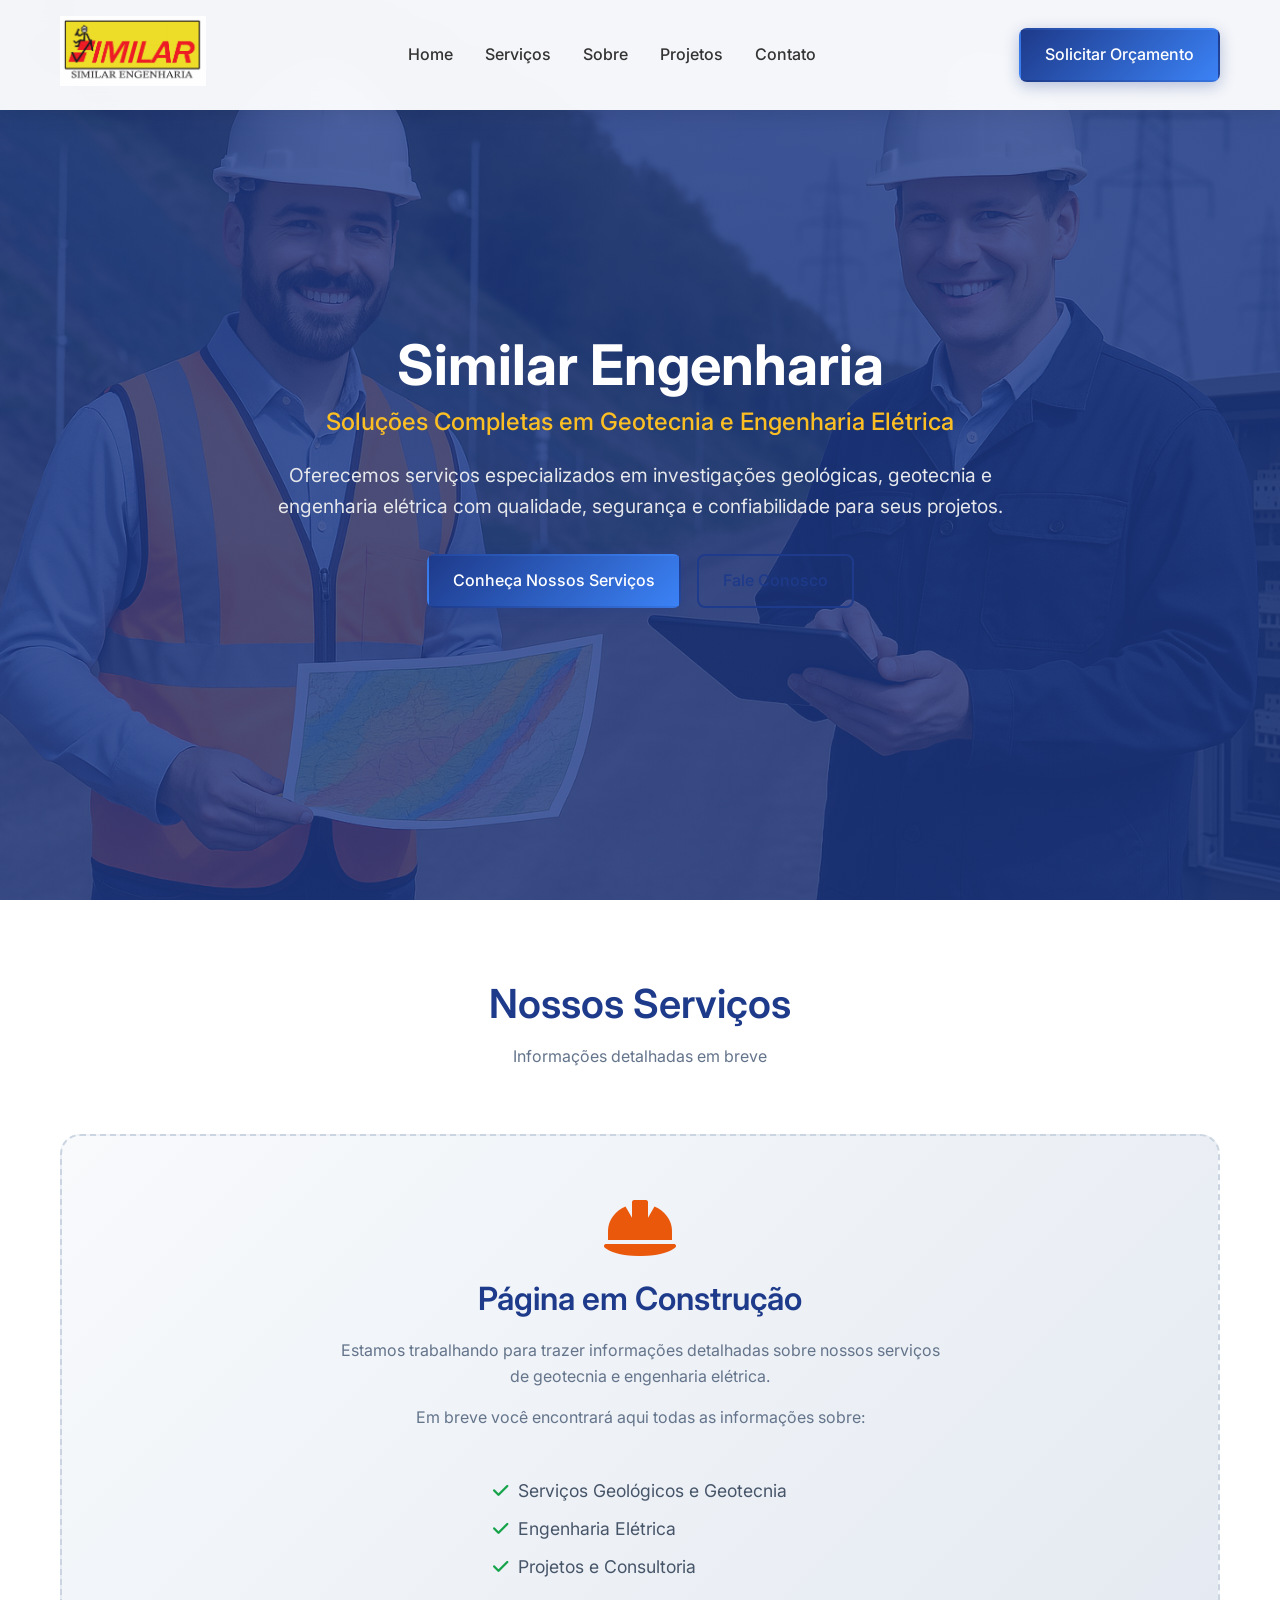
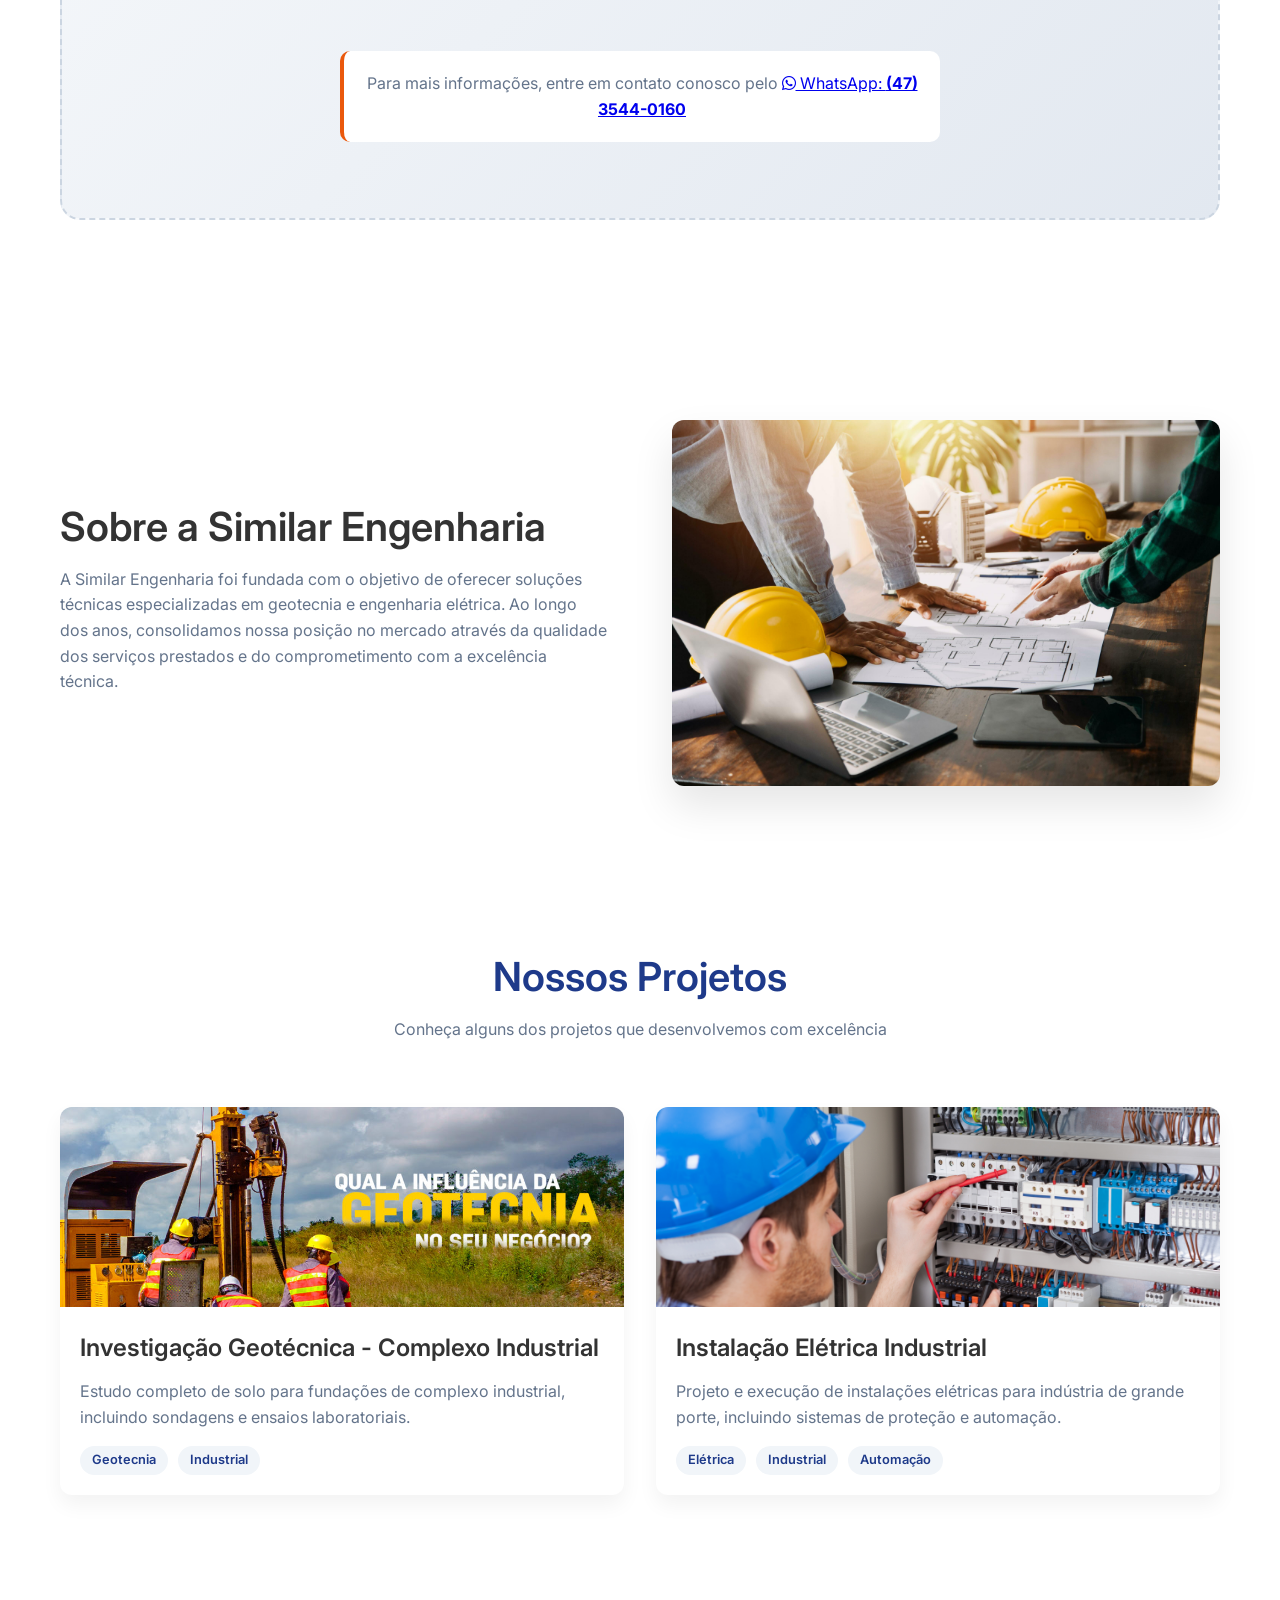
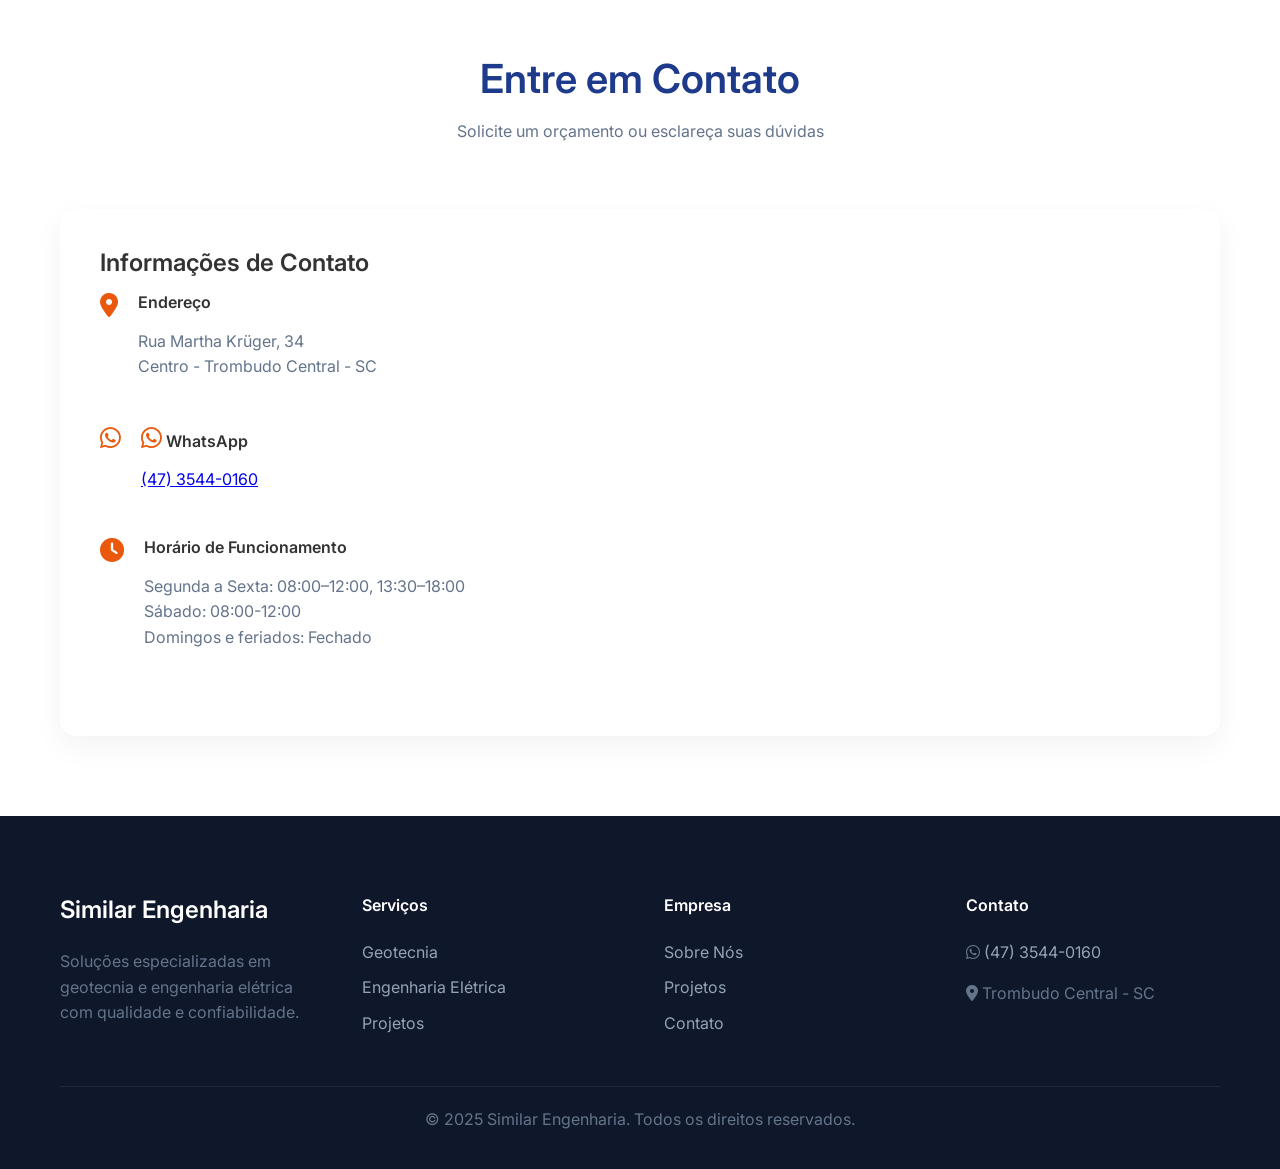
<file: index.html>
<!DOCTYPE html>
<html lang="pt-BR">
<head>
    <meta charset="UTF-8">
    <script src="https://identity.netlify.com/v1/netlify-identity-widget.js"></script>
    <meta name="viewport" content="width=device-width, initial-scale=1.0">
    <title>Similar Engenharia - Geotecnia e Engenharia Elétrica</title>
    <link rel="stylesheet" href="css/style.css">
    <link href="https://fonts.googleapis.com/css2?family=Inter:wght@300;400;500;600;700&display=swap" rel="stylesheet">
    <link rel="stylesheet" href="https://cdnjs.cloudflare.com/ajax/libs/font-awesome/6.0.0/css/all.min.css">
    <!-- PWA Manifest -->
    <link rel="manifest" href="/manifest.json">
    <meta name="theme-color" content="#1e3a8a">
</head>
<body>
    <!-- Header -->
    <header class="header">
        <nav class="navbar">
            <div class="nav-container">
                <div class="nav-logo">
                    <img src="assets/images/logo-similar.png" alt="Similar Engenharia" class="logo-img">
                </div>
                <ul class="nav-menu">
                    <li class="nav-item">
                        <a href="#home" class="nav-link">Home</a>
                    </li>
                    <li class="nav-item">
                        <a href="#servicos" class="nav-link">Serviços</a>
                    </li>
                    <li class="nav-item">
                        <a href="#sobre" class="nav-link">Sobre</a>
                    </li>
                    <li class="nav-item">
                        <a href="#projetos" class="nav-link">Projetos</a>
                    </li>
                    <li class="nav-item">
                        <a href="#contato" class="nav-link">Contato</a>
                    </li>
                </ul>
                <div class="nav-cta">
                    <a href="#contato" class="btn-primary">Solicitar Orçamento</a>
                </div>
                <div class="hamburger">
                    <span></span>
                    <span></span>
                    <span></span>
                </div>
            </div>
        </nav>
    </header>

    <!-- Hero Section -->
    <section id="home" class="hero">
        <div class="container">
            <div class="hero-content">
                <div class="hero-text">
                    <h1 class="hero-title">Similar Engenharia</h1>
                    <h2 class="hero-subtitle">Soluções Completas em Geotecnia e Engenharia Elétrica</h2>
                    <p class="hero-description">
                        Oferecemos serviços especializados em investigações geológicas, geotecnia e engenharia elétrica 
                        com qualidade, segurança e confiabilidade para seus projetos.
                    </p>
                    <div class="hero-buttons">
                        <a href="#servicos" class="btn-primary">Conheça Nossos Serviços</a>
                        <a href="#contato" class="btn-secondary">Fale Conosco</a>
                    </div>
                </div>
            </div>
        </div>
    </section>

    <!-- Serviços -->
    <section id="servicos" class="services">
        <div class="container">
            <div class="section-header">
                <h2>Nossos Serviços</h2>
                <p>Informações detalhadas em breve</p>
            </div>
            <div class="construction-notice">
                <div class="construction-content">
                    <i class="fas fa-hard-hat construction-icon"></i>
                    <h3>Página em Construção</h3>
                    <p>Estamos trabalhando para trazer informações detalhadas sobre nossos serviços de geotecnia e engenharia elétrica.</p>
                    <p>Em breve você encontrará aqui todas as informações sobre:</p>
                    <ul class="construction-list">
                        <li><i class="fas fa-check"></i> Serviços Geológicos e Geotecnia</li>
                        <li><i class="fas fa-check"></i> Engenharia Elétrica</li>
                        <li><i class="fas fa-check"></i> Projetos e Consultoria</li>
                    </ul>
                    <p class="construction-contact">Para mais informações, entre em contato conosco pelo <a href="https://wa.me/554735440160" target="_blank" class="whatsapp-link"><i class="fab fa-whatsapp"></i> WhatsApp: <strong>(47) 3544-0160</strong></a></p>
                </div>
            </div>
        </div>
    </section>

    <!-- Sobre -->
    <section id="sobre" class="about">
        <div class="container">
            <div class="about-content">
                <div class="about-text">
                    <h2>Sobre a Similar Engenharia</h2>
                    <p>A Similar Engenharia foi fundada com o objetivo de oferecer soluções técnicas especializadas em geotecnia e engenharia elétrica. Ao longo dos anos, consolidamos nossa posição no mercado através da qualidade dos serviços prestados e do comprometimento com a excelência técnica.</p>
                </div>
                <div class="about-image">
                    <img src="assets/images/reuniao-equipe.jpg" alt="Equipe Similar Engenharia">
                </div>
            </div>
        </div>
    </section>

    <!-- Projetos -->
    <section id="projetos" class="projects">
        <div class="container">
            <div class="section-header">
                <h2>Nossos Projetos</h2>
                <p>Conheça alguns dos projetos que desenvolvemos com excelência</p>
            </div>
            <div class="projects-grid">
                <div class="project-card">
                    <div class="project-image">
                        <img src="assets/images/geotecnia-reference.jpg" alt="Investigação Geotécnica">
                    </div>
                    <div class="project-content">
                        <h3>Investigação Geotécnica - Complexo Industrial</h3>
                        <p>Estudo completo de solo para fundações de complexo industrial, incluindo sondagens e ensaios laboratoriais.</p>
                        <div class="project-tags">
                            <span class="tag">Geotecnia</span>
                            <span class="tag">Industrial</span>
                        </div>
                    </div>
                </div>
                
                <div class="project-card">
                    <div class="project-image">
                        <img src="assets/images/engenharia-eletrica-reference.jpg" alt="Instalação Elétrica">
                    </div>
                    <div class="project-content">
                        <h3>Instalação Elétrica Industrial</h3>
                        <p>Projeto e execução de instalações elétricas para indústria de grande porte, incluindo sistemas de proteção e automação.</p>
                        <div class="project-tags">
                            <span class="tag">Elétrica</span>
                            <span class="tag">Industrial</span>
                            <span class="tag">Automação</span>
                        </div>
                    </div>
                </div>
            </div>
        </div>
    </section>

    <!-- Contato -->
    <section id="contato" class="contact">
        <div class="container">
            <div class="section-header">
                <h2>Entre em Contato</h2>
                <p>Solicite um orçamento ou esclareça suas dúvidas</p>
            </div>
            <div class="contact-content">
                <div class="contact-info">
                    <h3>Informações de Contato</h3>
                    <div class="contact-item">
                        <i class="fas fa-map-marker-alt"></i>
                        <div>
                            <h4>Endereço</h4>
                            <p>Rua Martha Krüger, 34<br>Centro - Trombudo Central - SC</p>
                        </div>
                    </div>
                    <div class="contact-item">
                        <i class="fab fa-whatsapp"></i>
                        <div>
                            <h4><i class="fab fa-whatsapp"></i> WhatsApp</h4>
                            <p><a href="https://wa.me/554735440160" target="_blank" class="whatsapp-link">(47) 3544-0160</a></p>
                        </div>
                    </div>
                    <div class="contact-item">
                        <i class="fas fa-clock"></i>
                        <div>
                            <h4>Horário de Funcionamento</h4>
                            <p>Segunda a Sexta: 08:00–12:00, 13:30–18:00<br>
                            Sábado: 08:00-12:00<br>
                            Domingos e feriados: Fechado</p>
                        </div>
                </div>
            </div>
        </div>
    </section>

    <!-- Footer -->
    <footer class="footer">
        <div class="container">
            <div class="footer-content">
                <div class="footer-section">
                    <h3>Similar Engenharia</h3>
                    <p>Soluções especializadas em geotecnia e engenharia elétrica com qualidade e confiabilidade.</p>
                </div>
                <div class="footer-section">
                    <h4>Serviços</h4>
                    <ul>
                        <li><a href="#servicos">Geotecnia</a></li>
                        <li><a href="#servicos">Engenharia Elétrica</a></li>
                        <li><a href="#projetos">Projetos</a></li>
                    </ul>
                </div>
                <div class="footer-section">
                    <h4>Empresa</h4>
                    <ul>
                        <li><a href="#sobre">Sobre Nós</a></li>
                        <li><a href="#projetos">Projetos</a></li>
                        <li><a href="#contato">Contato</a></li>
                    </ul>
                </div>
                <div class="footer-section">
                    <h4>Contato</h4>
                    <p><i class="fab fa-whatsapp"></i> <a href="https://wa.me/554735440160" target="_blank" class="whatsapp-link">(47) 3544-0160</a></p>
                    <p><i class="fas fa-map-marker-alt"></i> Trombudo Central - SC</p>
                </div>
            </div>
            <div class="footer-bottom">
                <p>&copy; 2025 Similar Engenharia. Todos os direitos reservados.</p>
            </div>
        </div>
    </footer>

    <!-- Scroll to Top Button -->
    <button id="scrollToTop" class="scroll-to-top">
        <i class="fas fa-arrow-up"></i>
    </button>

    <script src="js/script.js"></script>
    <script>
      // Netlify Identity Redirect
      if (window.netlifyIdentity) {
        window.netlifyIdentity.on("init", user => {
          if (!user) {
            window.netlifyIdentity.on("login", () => {
              document.location.href = "/admin/";
            });
          }
        });
      }

      // PWA Service Worker Registration
      if ('serviceWorker' in navigator) {
        window.addEventListener('load', () => {
          navigator.serviceWorker.register('/sw.js').then(registration => {
            console.log('SW registered: ', registration);
          }).catch(registrationError => {
            console.log('SW registration failed: ', registrationError);
          });
        });
      }
    </script>
</body>
</html>
</file>
<file: css/style.css>
/* Reset e configurações básicas */
* {
    margin: 0;
    padding: 0;
    box-sizing: border-box;
}

html {
    scroll-behavior: smooth;
}

body {
    font-family: 'Inter', sans-serif;
    line-height: 1.6;
    color: #333;
    overflow-x: hidden;
}

.container {
    max-width: 1200px;
    margin: 0 auto;
    padding: 0 20px;
}

/* Tipografia */
h1, h2, h3, h4, h5, h6 {
    font-weight: 600;
    line-height: 1.2;
    margin-bottom: 1rem;
}

h1 {
    font-size: 3rem;
    font-weight: 700;
}

h2 {
    font-size: 2.5rem;
}

h3 {
    font-size: 1.5rem;
}

p {
    margin-bottom: 1rem;
    color: #64748b;
}

/* Botões */
.btn-primary, .btn-secondary {
    display: inline-block;
    padding: 12px 24px;
    border-radius: 8px;
    text-decoration: none;
    font-weight: 500;
    transition: all 0.3s ease;
    border: 2px solid transparent;
    cursor: pointer;
    font-size: 16px;
}

.btn-primary {
    background: linear-gradient(135deg, #1e3a8a, #3b82f6);
    color: white;
    box-shadow: 0 4px 15px rgba(30, 58, 138, 0.3);
}

.btn-primary:hover {
    transform: translateY(-2px);
    box-shadow: 0 6px 20px rgba(30, 58, 138, 0.4);
}

.btn-secondary {
    background: transparent;
    color: #1e3a8a;
    border: 2px solid #1e3a8a;
}

.btn-secondary:hover {
    background: #1e3a8a;
    color: white;
    transform: translateY(-2px);
}

/* Header */
.header {
    position: fixed;
    top: 0;
    width: 100%;
    background: rgba(255, 255, 255, 0.95);
    backdrop-filter: blur(10px);
    z-index: 1000;
    box-shadow: 0 2px 20px rgba(0, 0, 0, 0.1);
}

.navbar {
    padding: 1rem 0;
}

.nav-container {
    display: flex;
    justify-content: space-between;
    align-items: center;
    max-width: 1200px;
    margin: 0 auto;
    padding: 0 20px;
}

.nav-logo h2 {
    color: #1e3a8a;
    margin: 0;
    font-size: 1.5rem;
    font-weight: 700;
}

.logo-img {
    height: 70px;
    width: auto;
    max-width: 250px;
    object-fit: contain;
}

.nav-menu {
    display: flex;
    list-style: none;
    gap: 2rem;
}

.nav-link {
    text-decoration: none;
    color: #333;
    font-weight: 500;
    transition: color 0.3s ease;
    position: relative;
}

.nav-link:hover {
    color: #1e3a8a;
}

.nav-link::after {
    content: '';
    position: absolute;
    width: 0;
    height: 2px;
    bottom: -5px;
    left: 0;
    background: #1e3a8a;
    transition: width 0.3s ease;
}

.nav-link:hover::after {
    width: 100%;
}

.hamburger {
    display: none;
    flex-direction: column;
    cursor: pointer;
}

.hamburger span {
    width: 25px;
    height: 3px;
    background: #333;
    margin: 3px 0;
    transition: 0.3s;
}

/* Hero Section */
.hero {
    padding: 120px 0 80px;
    background: linear-gradient(rgba(30, 58, 138, 0.8), rgba(30, 58, 138, 0.8)), url('../assets/images/hero-image.png');
    background-size: cover;
    background-position: center;
    background-attachment: fixed;
    min-height: 100vh;
    display: flex;
    align-items: center;
    color: white;
}

.hero-content {
    max-width: 800px;
    margin: 0 auto;
    text-align: center;
}

.hero-title {
    color: white;
    margin-bottom: 0.5rem;
    font-size: 3.5rem;
}

.hero-subtitle {
    color: #fbbf24;
    font-size: 1.5rem;
    margin-bottom: 1.5rem;
    font-weight: 500;
}

.hero-description {
    font-size: 1.2rem;
    margin-bottom: 2rem;
    color: #e5e7eb;
    line-height: 1.6;
}

.hero-buttons {
    display: flex;
    gap: 1rem;
    justify-content: center;
    flex-wrap: wrap;
}

/* Sections */
section {
    padding: 80px 0;
}

.section-header {
    text-align: center;
    margin-bottom: 4rem;
}

.section-header h2 {
    color: #1e3a8a;
    font-size: 2.5rem;
    margin-bottom: 1rem;
}

/* Seção de Construção */
.construction-notice {
    background: linear-gradient(135deg, #f8fafc 0%, #e2e8f0 100%);
    border-radius: 20px;
    padding: 60px 40px;
    text-align: center;
    margin: 40px 0;
    border: 2px dashed #cbd5e1;
}

.construction-content {
    max-width: 600px;
    margin: 0 auto;
}

.construction-icon {
    font-size: 4rem;
    color: #ea580c;
    margin-bottom: 20px;
    animation: bounce 2s infinite;
}

@keyframes bounce {
    0%, 20%, 50%, 80%, 100% { transform: translateY(0); }
    40% { transform: translateY(-10px); }
    60% { transform: translateY(-5px); }
}

.construction-content h3 {
    color: #1e3a8a;
    font-size: 2rem;
    margin-bottom: 20px;
}

.construction-list {
    list-style: none;
    padding: 0;
    margin: 30px 0;
    text-align: left;
    display: inline-block;
}

.construction-list li {
    color: #475569;
    font-size: 1.1rem;
    margin-bottom: 10px;
    display: flex;
    align-items: center;
}

.construction-list li i {
    color: #16a34a;
    margin-right: 10px;
}

.construction-contact {
    background: #fff;
    padding: 20px;
    border-radius: 10px;
    border-left: 4px solid #ea580c;
    margin-top: 30px;
}

/* About Section */
.about-content {
    display: grid;
    grid-template-columns: 1fr 1fr;
    gap: 4rem;
    align-items: center;
}

.about-image img {
    width: 100%;
    border-radius: 12px;
    box-shadow: 0 20px 40px rgba(0,0,0,0.1);
}

/* Projects Section */
.projects-grid {
    display: grid;
    grid-template-columns: repeat(auto-fit, minmax(300px, 1fr));
    gap: 2rem;
}

.project-card {
    background: white;
    border-radius: 12px;
    overflow: hidden;
    box-shadow: 0 10px 20px rgba(0,0,0,0.05);
    transition: transform 0.3s;
}

.project-card:hover {
    transform: translateY(-10px);
}

.project-image img {
    width: 100%;
    height: 200px;
    object-fit: cover;
}

.project-content {
    padding: 20px;
}

.project-tags {
    display: flex;
    gap: 10px;
    margin-top: 15px;
}

.tag {
    background: #f1f5f9;
    color: #1e3a8a;
    padding: 4px 12px;
    border-radius: 20px;
    font-size: 0.8rem;
    font-weight: 600;
}

/* Contact Section */
.contact-content {
    display: grid;
    grid-template-columns: 1fr;
    gap: 3rem;
}

.contact-info {
    background: white;
    padding: 40px;
    border-radius: 16px;
    box-shadow: 0 10px 30px rgba(0,0,0,0.05);
}

.contact-item {
    display: flex;
    gap: 20px;
    margin-bottom: 30px;
}

.contact-item i {
    font-size: 1.5rem;
    color: #ea580c;
}

/* Footer */
.footer {
    background: #0f172a;
    color: white;
    padding: 80px 0 20px;
}

.footer-content {
    display: grid;
    grid-template-columns: repeat(auto-fit, minmax(200px, 1fr));
    gap: 3rem;
    margin-bottom: 40px;
}

.footer-section h3, .footer-section h4 {
    color: white;
    margin-bottom: 1.5rem;
}

.footer-section ul {
    list-style: none;
}

.footer-section ul li {
    margin-bottom: 10px;
}

.footer-section a {
    color: #94a3b8;
    text-decoration: none;
    transition: color 0.3s;
}

.footer-section a:hover {
    color: white;
}

.footer-bottom {
    border-top: 1px solid #1e293b;
    padding-top: 20px;
    text-align: center;
    color: #64748b;
}

/* Scroll to Top */
.scroll-to-top {
    position: fixed;
    bottom: 30px;
    right: 30px;
    background: #ea580c;
    color: white;
    width: 50px;
    height: 50px;
    border-radius: 50%;
    border: none;
    cursor: pointer;
    display: none;
    z-index: 1000;
    box-shadow: 0 4px 10px rgba(0,0,0,0.2);
}

/* MEDIA QUERIES - RESPONSIVIDADE TOTAL */

/* Tablets e Celulares Grandes */
@media (max-width: 992px) {
    h1 { font-size: 2.5rem; }
    h2 { font-size: 2rem; }
    
    .about-content {
        grid-template-columns: 1fr;
        text-align: center;
    }
    
    .nav-menu {
        display: none; /* Menu desktop some */
    }
    
    .hamburger {
        display: flex; /* Hamburger aparece */
    }
    
    .nav-cta {
        display: none;
    }
}

/* Celulares */
@media (max-width: 768px) {
    section { padding: 60px 0; }
    
    .hero-title { font-size: 2.2rem; }
    .hero-subtitle { font-size: 1.2rem; }
    
    .construction-notice { padding: 40px 20px; }
    
    .footer-content {
        grid-template-columns: 1fr;
        text-align: center;
    }
    
    .contact-info { padding: 20px; }
    
    /* Menu Mobile Ativo */
    .nav-menu.active {
        display: flex;
        flex-direction: column;
        position: absolute;
        top: 100%;
        left: 0;
        width: 100%;
        background: white;
        padding: 20px;
        box-shadow: 0 10px 20px rgba(0,0,0,0.1);
        gap: 1.5rem;
        text-align: center;
    }
}

/* Celulares Pequenos */
@media (max-width: 480px) {
    .hero-buttons {
        flex-direction: column;
        width: 100%;
    }
    
    .btn-primary, .btn-secondary {
        width: 100%;
        text-align: center;
    }
    
    .logo-img {
        height: 50px;
    }
}
</file>
